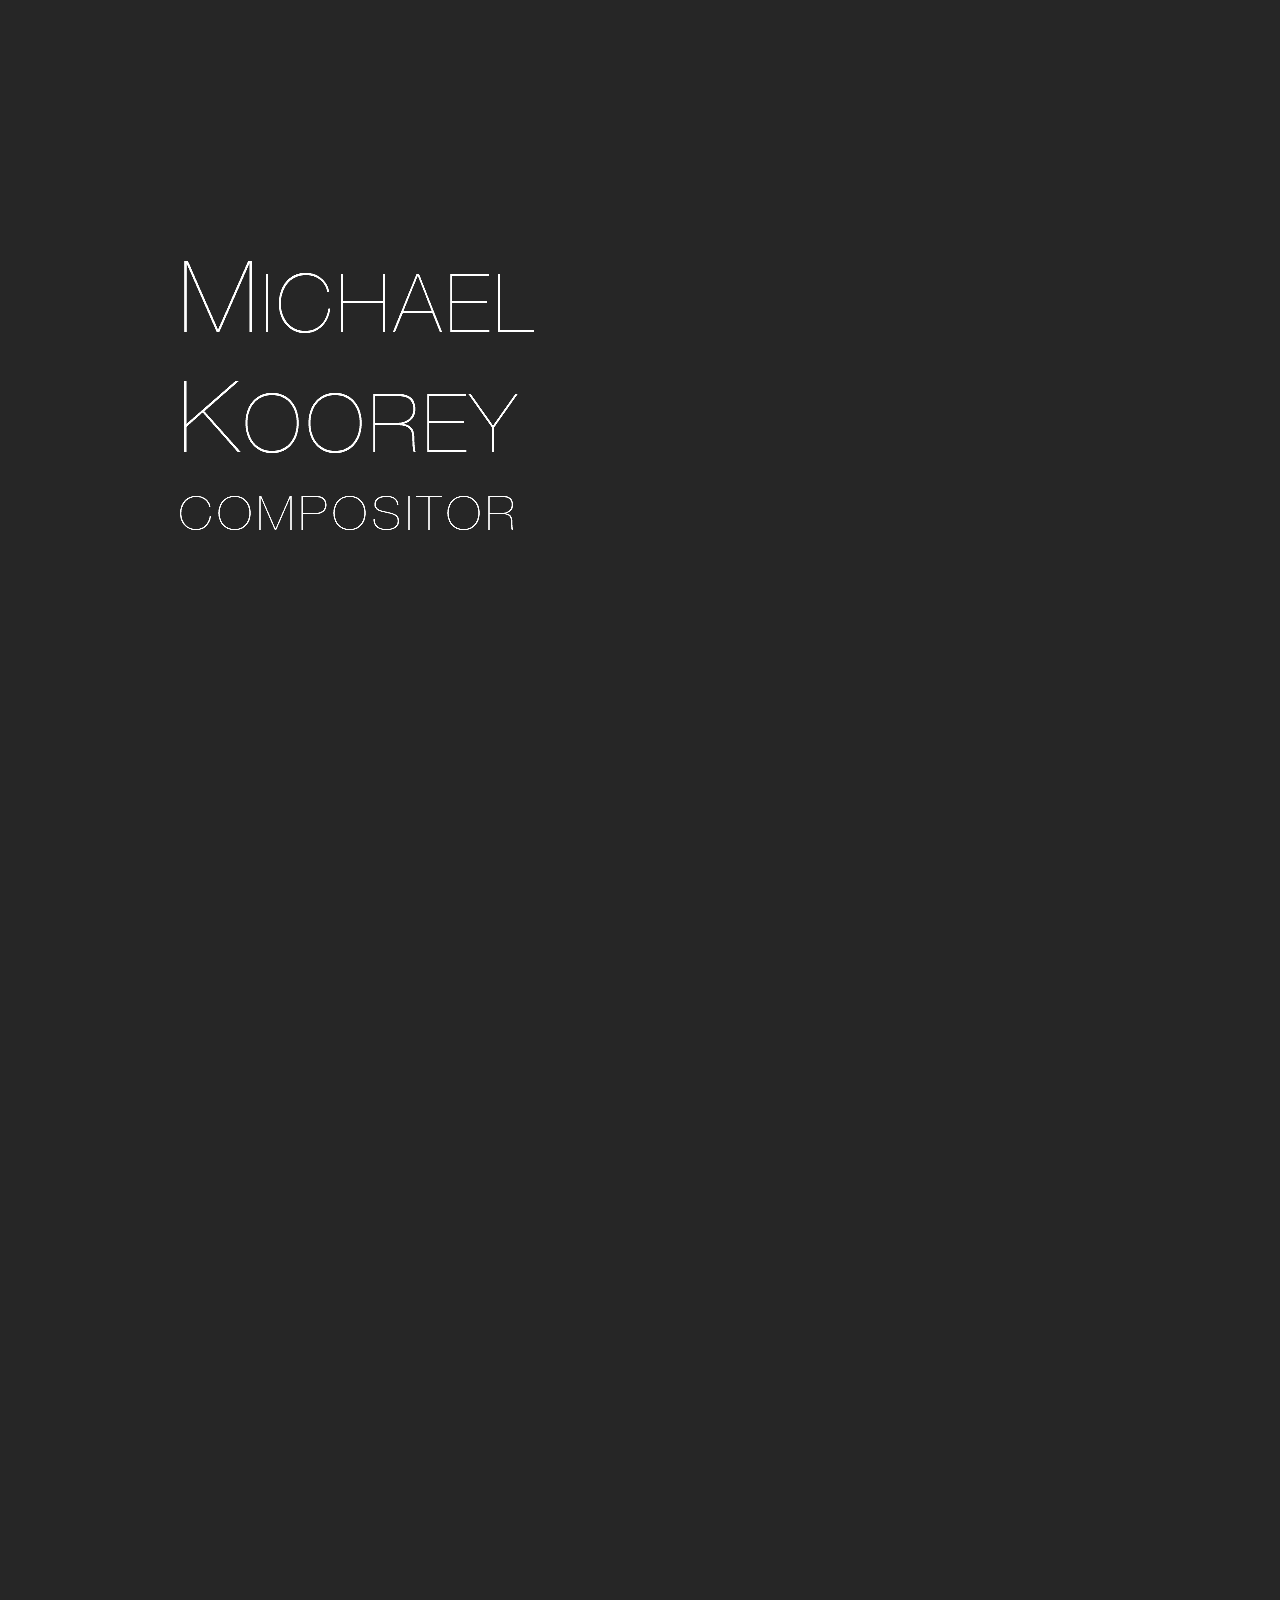
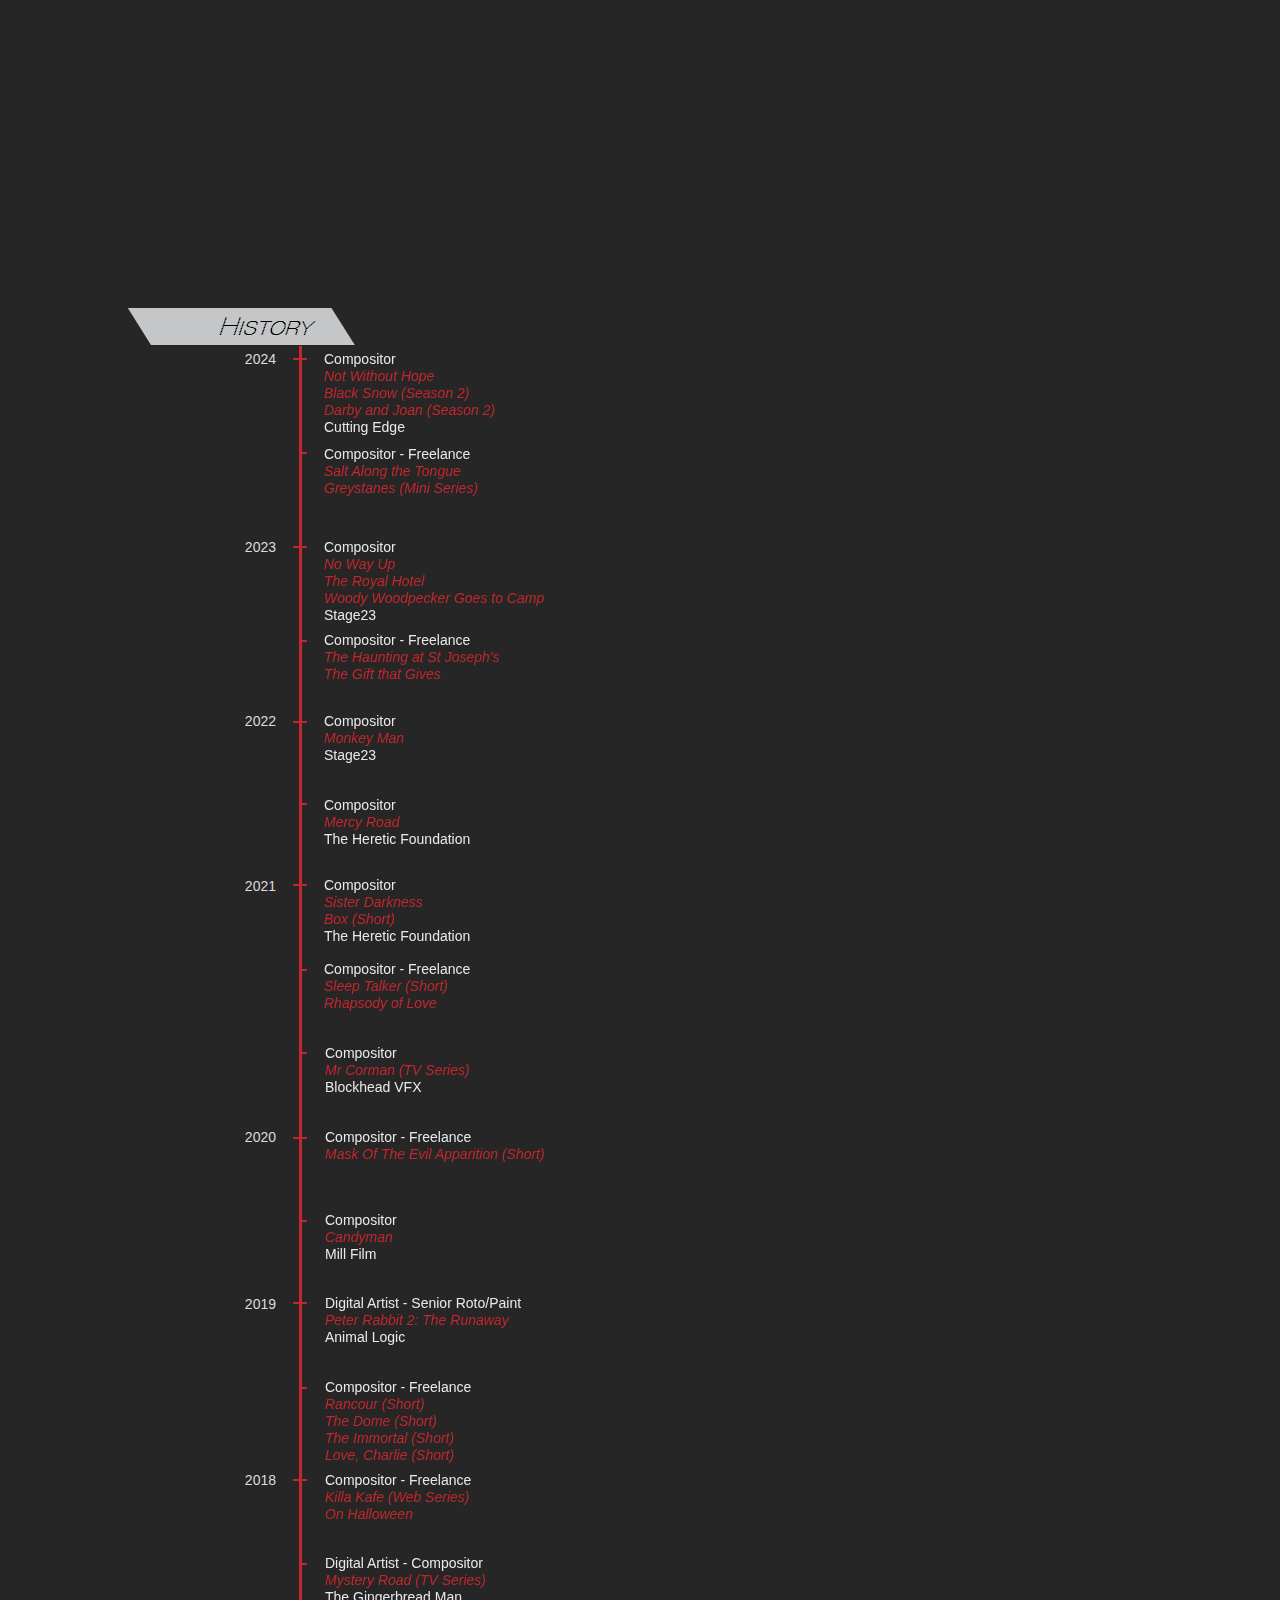
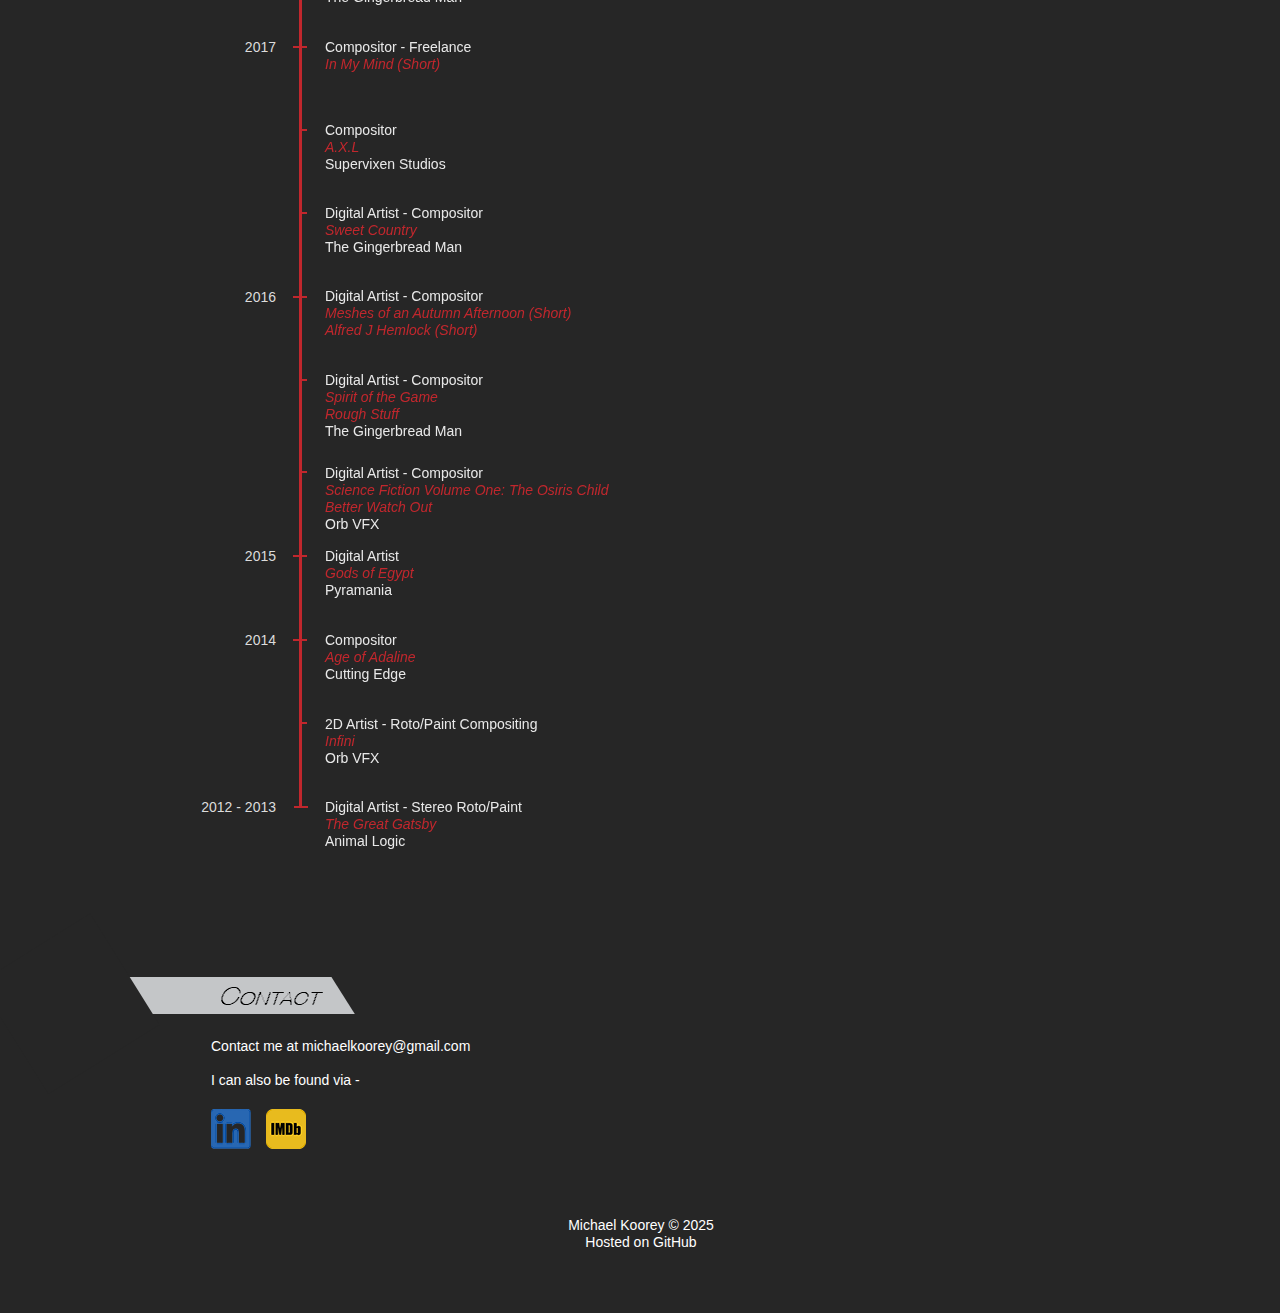
<file: index.html>
<!DOCTYPE html>
<html class="nojs html css_verticalspacer" lang="en-GB">
 <head>

  <meta http-equiv="Content-type" content="text/html;charset=UTF-8"/>
  <meta name="generator" content="2018.1.0.386"/>
  
  <script type="text/javascript">
   // Update the 'nojs'/'js' class on the html node
document.documentElement.className = document.documentElement.className.replace(/\bnojs\b/g, 'js');

// Check that all required assets are uploaded and up-to-date
if(typeof Muse == "undefined") window.Muse = {}; window.Muse.assets = {"required":["museutils.js", "museconfig.js", "jquery.watch.js", "jquery.scrolleffects.js", "require.js", "index.css"], "outOfDate":[]};
</script>
  
  <title>Michael Koorey - Compositor</title>
  <!-- CSS -->
  <link rel="stylesheet" type="text/css" href="css/site_global.css?crc=4024993562"/>
  <link rel="stylesheet" type="text/css" href="css/index.css?crc=3946735781" id="pagesheet"/>
    <!--HTML Widget code-->
  <style type="text/css">#u2054.size_fluid_width_height iframe { position:absolute; left:0; top:0; }</style>
 </head>
 <body>

  <div class="clearfix" id="page"><!-- group -->
   <div class="clearfix grpelem" id="pu1400-8"><!-- column -->
    <img class="colelem" id="u1400-8" alt="Michael Koorey" width="390" height="240" src="images/u1400-8.png?crc=4284733911" data-IBE-flags="txtStyleSrc"/><!-- rasterized frame -->
    <img class="colelem" id="u1421-4" alt="Compositor" width="390" height="62" src="images/u1421-4.png?crc=499090498" data-IBE-flags="txtStyleSrc"/><!-- rasterized frame -->
    <a class="anchor_item colelem" id="showreel"></a>
    <div class="clearfix colelem" id="pu856"><!-- group -->
     <div class="grpelem" id="u856"><!-- simple frame --></div>
     <div class="grpelem" id="u859"><!-- simple frame --></div>
     <div class="grpelem" id="u913"><!-- simple frame --></div>
     <div class="grpelem" id="u2635"><!-- simple frame --></div>
     <div class="grpelem" id="u931"><!-- simple frame --></div>
     <div class="grpelem" id="u949"><!-- simple frame --></div>
     <div class="grpelem" id="u955"><!-- simple frame --></div>
     <div class="grpelem" id="u865"><!-- simple frame --></div>
     <div class="grpelem" id="u919"><!-- simple frame --></div>
     <div class="grpelem" id="u925"><!-- simple frame --></div>
     <div class="grpelem" id="u937"><!-- simple frame --></div>
     <div class="grpelem" id="u943"><!-- simple frame --></div>
     <div class="grpelem" id="u967"><!-- simple frame --></div>
     <div class="grpelem" id="u877"><!-- simple frame --></div>
     <div class="grpelem" id="u871"><!-- simple frame --></div>
     <div class="grpelem" id="u883"><!-- simple frame --></div>
     <div class="grpelem" id="u2626"><!-- simple frame --></div>
     <div class="grpelem" id="u3078"><!-- simple frame --></div>
     <div class="grpelem" id="u3102"><!-- simple frame --></div>
     <div class="grpelem" id="u3588"><!-- simple frame --></div>
     <div class="grpelem" id="u907"><!-- simple frame --></div>
     <div class="grpelem" id="u3006"><!-- simple frame --></div>
     <div class="grpelem" id="u3072"><!-- simple frame --></div>
     <div class="grpelem" id="u3096"><!-- simple frame --></div>
     <div class="grpelem" id="u3594"><!-- simple frame --></div>
     <!-- m_editable region-id="editable-static-tag-U507-BP_infinity" template="index.html" data-type="html" data-ice-options="disableImageResize,link,txtStyleTarget" -->
     <div class="Year clearfix grpelem" id="u507-4" data-muse-uid="U507" data-muse-type="txt_frame" data-IBE-flags="txtStyleSrc"><!-- content -->
      <p>2021</p>
     </div>
     <!-- /m_editable -->
     <!-- m_editable region-id="editable-static-tag-U3066-BP_infinity" template="index.html" data-type="html" data-ice-options="disableImageResize,link,txtStyleTarget" -->
     <div class="Year clearfix grpelem" id="u3066-4" data-muse-uid="U3066" data-muse-type="txt_frame" data-IBE-flags="txtStyleSrc"><!-- content -->
      <p>2022</p>
     </div>
     <!-- /m_editable -->
     <!-- m_editable region-id="editable-static-tag-U3108-BP_infinity" template="index.html" data-type="html" data-ice-options="disableImageResize,link,txtStyleTarget" -->
     <div class="Year clearfix grpelem" id="u3108-4" data-muse-uid="U3108" data-muse-type="txt_frame" data-IBE-flags="txtStyleSrc"><!-- content -->
      <p>2023</p>
     </div>
     <!-- /m_editable -->
     <!-- m_editable region-id="editable-static-tag-U3618-BP_infinity" template="index.html" data-type="html" data-ice-options="disableImageResize,link,txtStyleTarget" -->
     <div class="Year clearfix grpelem" id="u3618-4" data-muse-uid="U3618" data-muse-type="txt_frame" data-IBE-flags="txtStyleSrc"><!-- content -->
      <p>2024</p>
     </div>
     <!-- /m_editable -->
     <!-- m_editable region-id="editable-static-tag-U516-BP_infinity" template="index.html" data-type="html" data-ice-options="disableImageResize,link,txtStyleTarget" -->
     <div class="Year clearfix grpelem" id="u516-4" data-muse-uid="U516" data-muse-type="txt_frame" data-IBE-flags="txtStyleSrc"><!-- content -->
      <p>2020</p>
     </div>
     <!-- /m_editable -->
     <!-- m_editable region-id="editable-static-tag-U731-BP_infinity" template="index.html" data-type="html" data-ice-options="disableImageResize,link,txtStyleTarget" -->
     <div class="Year clearfix grpelem" id="u731-4" data-muse-uid="U731" data-muse-type="txt_frame" data-IBE-flags="txtStyleSrc"><!-- content -->
      <p>2019</p>
     </div>
     <!-- /m_editable -->
     <!-- m_editable region-id="editable-static-tag-U737-BP_infinity" template="index.html" data-type="html" data-ice-options="disableImageResize,link,txtStyleTarget" -->
     <div class="Year clearfix grpelem" id="u737-4" data-muse-uid="U737" data-muse-type="txt_frame" data-IBE-flags="txtStyleSrc"><!-- content -->
      <p>2018</p>
     </div>
     <!-- /m_editable -->
     <!-- m_editable region-id="editable-static-tag-U743-BP_infinity" template="index.html" data-type="html" data-ice-options="disableImageResize,link,txtStyleTarget" -->
     <div class="Year clearfix grpelem" id="u743-4" data-muse-uid="U743" data-muse-type="txt_frame" data-IBE-flags="txtStyleSrc"><!-- content -->
      <p>2017</p>
     </div>
     <!-- /m_editable -->
     <!-- m_editable region-id="editable-static-tag-U755-BP_infinity" template="index.html" data-type="html" data-ice-options="disableImageResize,link,txtStyleTarget" -->
     <div class="Year clearfix grpelem" id="u755-4" data-muse-uid="U755" data-muse-type="txt_frame" data-IBE-flags="txtStyleSrc"><!-- content -->
      <p>2016</p>
     </div>
     <!-- /m_editable -->
     <!-- m_editable region-id="editable-static-tag-U761-BP_infinity" template="index.html" data-type="html" data-ice-options="disableImageResize,link,txtStyleTarget" -->
     <div class="Year clearfix grpelem" id="u761-4" data-muse-uid="U761" data-muse-type="txt_frame" data-IBE-flags="txtStyleSrc"><!-- content -->
      <p>2015</p>
     </div>
     <!-- /m_editable -->
     <!-- m_editable region-id="editable-static-tag-U767-BP_infinity" template="index.html" data-type="html" data-ice-options="disableImageResize,link,txtStyleTarget" -->
     <div class="Year clearfix grpelem" id="u767-4" data-muse-uid="U767" data-muse-type="txt_frame" data-IBE-flags="txtStyleSrc"><!-- content -->
      <p>2014</p>
     </div>
     <!-- /m_editable -->
     <!-- m_editable region-id="editable-static-tag-U542-BP_infinity" template="index.html" data-type="html" data-ice-options="disableImageResize,link,txtStyleTarget" -->
     <div class="clearfix grpelem" id="u542-9" data-muse-uid="U542" data-muse-type="txt_frame" data-IBE-flags="txtStyleSrc"><!-- content -->
      <p class="Base" id="u542-2">Digital Artist - Senior Roto/Paint</p>
      <p id="u542-4">Peter Rabbit 2: The Runaway</p>
      <p class="Base" id="u542-6">Animal Logic</p>
      <p>&nbsp;</p>
     </div>
     <!-- /m_editable -->
     <!-- m_editable region-id="editable-static-tag-U716-BP_infinity" template="index.html" data-type="html" data-ice-options="disableImageResize,link,txtStyleTarget" -->
     <div class="clearfix grpelem" id="u716-10" data-muse-uid="U716" data-muse-type="txt_frame" data-IBE-flags="txtStyleSrc"><!-- content -->
      <p class="Base" id="u716-2">Digital Artist - Compositor</p>
      <p id="u716-4">Science Fiction Volume One: The Osiris Child</p>
      <p id="u716-6">Better Watch Out</p>
      <p class="Base" id="u716-8">Orb VFX</p>
     </div>
     <!-- /m_editable -->
     <!-- m_editable region-id="editable-static-tag-U584-BP_infinity" template="index.html" data-type="html" data-ice-options="disableImageResize,link,txtStyleTarget" -->
     <div class="clearfix grpelem" id="u584-9" data-muse-uid="U584" data-muse-type="txt_frame" data-IBE-flags="txtStyleSrc"><!-- content -->
      <p class="Base" id="u584-2">Compositor</p>
      <p id="u584-4">A.X.L</p>
      <p class="Base" id="u584-6">Supervixen Studios</p>
      <p>&nbsp;</p>
     </div>
     <!-- /m_editable -->
     <!-- m_editable region-id="editable-static-tag-U560-BP_infinity" template="index.html" data-type="html" data-ice-options="disableImageResize,link,txtStyleTarget" -->
     <div class="clearfix grpelem" id="u560-8" data-muse-uid="U560" data-muse-type="txt_frame" data-IBE-flags="txtStyleSrc"><!-- content -->
      <p class="Base" id="u560-2">Compositor - Freelance</p>
      <p id="u560-4">Mask Of The Evil Apparition (Short)</p>
      <p id="u560-5">&nbsp;</p>
      <p>&nbsp;</p>
     </div>
     <!-- /m_editable -->
     <!-- m_editable region-id="editable-static-tag-U722-BP_infinity" template="index.html" data-type="html" data-ice-options="disableImageResize,link,txtStyleTarget" -->
     <div class="clearfix grpelem" id="u722-8" data-muse-uid="U722" data-muse-type="txt_frame" data-IBE-flags="txtStyleSrc"><!-- content -->
      <p class="Base" id="u722-2">Digital Artist - Compositor</p>
      <p id="u722-4">Meshes of an Autumn Afternoon (Short)</p>
      <p id="u722-6">Alfred J Hemlock (Short)</p>
     </div>
     <!-- /m_editable -->
     <!-- m_editable region-id="editable-static-tag-U578-BP_infinity" template="index.html" data-type="html" data-ice-options="disableImageResize,link,txtStyleTarget" -->
     <div class="clearfix grpelem" id="u578-8" data-muse-uid="U578" data-muse-type="txt_frame" data-IBE-flags="txtStyleSrc"><!-- content -->
      <p class="Base" id="u578-2">Compositor - Freelance</p>
      <p id="u578-4">Killa Kafe (Web Series)</p>
      <p id="u578-6">On Halloween</p>
     </div>
     <!-- /m_editable -->
     <!-- m_editable region-id="editable-static-tag-U710-BP_infinity" template="index.html" data-type="html" data-ice-options="disableImageResize,link,txtStyleTarget" -->
     <div class="clearfix grpelem" id="u710-8" data-muse-uid="U710" data-muse-type="txt_frame" data-IBE-flags="txtStyleSrc"><!-- content -->
      <p class="Base" id="u710-2">Compositor</p>
      <p id="u710-4">Age of Adaline</p>
      <p class="Base" id="u710-6">Cutting Edge</p>
     </div>
     <!-- /m_editable -->
     <!-- m_editable region-id="editable-static-tag-U548-BP_infinity" template="index.html" data-type="html" data-ice-options="disableImageResize,link,txtStyleTarget" -->
     <div class="clearfix grpelem" id="u548-9" data-muse-uid="U548" data-muse-type="txt_frame" data-IBE-flags="txtStyleSrc"><!-- content -->
      <p class="Base" id="u548-2">Compositor</p>
      <p id="u548-4">Candyman</p>
      <p class="Base" id="u548-6">Mill Film</p>
      <p>&nbsp;</p>
     </div>
     <!-- /m_editable -->
     <!-- m_editable region-id="editable-static-tag-U719-BP_infinity" template="index.html" data-type="html" data-ice-options="disableImageResize,link,txtStyleTarget" -->
     <div class="clearfix grpelem" id="u719-11" data-muse-uid="U719" data-muse-type="txt_frame" data-IBE-flags="txtStyleSrc"><!-- content -->
      <p class="Base" id="u719-2">Digital Artist - Compositor</p>
      <p id="u719-4">Spirit of the Game</p>
      <p id="u719-6">Rough Stuff</p>
      <p class="Base" id="u719-8">The Gingerbread Man</p>
      <p id="u719-9">&nbsp;</p>
     </div>
     <!-- /m_editable -->
     <!-- m_editable region-id="editable-static-tag-U581-BP_infinity" template="index.html" data-type="html" data-ice-options="disableImageResize,link,txtStyleTarget" -->
     <div class="clearfix grpelem" id="u581-9" data-muse-uid="U581" data-muse-type="txt_frame" data-IBE-flags="txtStyleSrc"><!-- content -->
      <p class="Base" id="u581-2">Digital Artist - Compositor</p>
      <p id="u581-4">Mystery Road (TV Series)</p>
      <p class="Base" id="u581-6">The Gingerbread Man</p>
      <p>&nbsp;</p>
     </div>
     <!-- /m_editable -->
     <!-- m_editable region-id="editable-static-tag-U2629-BP_infinity" template="index.html" data-type="html" data-ice-options="disableImageResize,link,txtStyleTarget" -->
     <div class="clearfix grpelem" id="u2629-7" data-muse-uid="U2629" data-muse-type="txt_frame" data-IBE-flags="txtStyleSrc"><!-- content -->
      <p class="Base" id="u2629-2">Compositor - Freelance</p>
      <p id="u2629-4">In My Mind (Short)</p>
      <p id="u2629-5">&nbsp;</p>
     </div>
     <!-- /m_editable -->
     <!-- m_editable region-id="editable-static-tag-U704-BP_infinity" template="index.html" data-type="html" data-ice-options="disableImageResize,link,txtStyleTarget" -->
     <div class="clearfix grpelem" id="u704-9" data-muse-uid="U704" data-muse-type="txt_frame" data-IBE-flags="txtStyleSrc"><!-- content -->
      <p class="Base" id="u704-2">2D Artist - Roto/Paint Compositing</p>
      <p id="u704-4">Infini</p>
      <p class="Base" id="u704-6">Orb VFX</p>
      <p>&nbsp;</p>
     </div>
     <!-- /m_editable -->
     <!-- m_editable region-id="editable-static-tag-U557-BP_infinity" template="index.html" data-type="html" data-ice-options="disableImageResize,link,txtStyleTarget" -->
     <div class="clearfix grpelem" id="u557-9" data-muse-uid="U557" data-muse-type="txt_frame" data-IBE-flags="txtStyleSrc"><!-- content -->
      <p class="Base" id="u557-2">Compositor</p>
      <p id="u557-4">Mr Corman (TV Series)</p>
      <p class="Base" id="u557-6">Blockhead VFX</p>
      <p>&nbsp;</p>
     </div>
     <!-- /m_editable -->
     <!-- m_editable region-id="editable-static-tag-U2958-BP_infinity" template="index.html" data-type="html" data-ice-options="disableImageResize,link,txtStyleTarget" -->
     <div class="clearfix grpelem" id="u2958-9" data-muse-uid="U2958" data-muse-type="txt_frame" data-IBE-flags="txtStyleSrc"><!-- content -->
      <p class="Base" id="u2958-2">Compositor - Freelance</p>
      <p id="u2958-4">Sleep Talker (Short)</p>
      <p id="u2958-6">Rhapsody of Love</p>
      <p id="u2958-7">&nbsp;</p>
     </div>
     <!-- /m_editable -->
     <!-- m_editable region-id="editable-static-tag-U3084-BP_infinity" template="index.html" data-type="html" data-ice-options="disableImageResize,link,txtStyleTarget" -->
     <div class="clearfix grpelem" id="u3084-8" data-muse-uid="U3084" data-muse-type="txt_frame" data-IBE-flags="txtStyleSrc"><!-- content -->
      <p class="Base" id="u3084-2">Compositor - Freelance</p>
      <p id="u3084-4">The Haunting at St Joseph's</p>
      <p id="u3084-6">The Gift that Gives</p>
     </div>
     <!-- /m_editable -->
     <!-- m_editable region-id="editable-static-tag-U3612-BP_infinity" template="index.html" data-type="html" data-ice-options="disableImageResize,link,txtStyleTarget" -->
     <div class="clearfix grpelem" id="u3612-8" data-muse-uid="U3612" data-muse-type="txt_frame" data-IBE-flags="txtStyleSrc"><!-- content -->
      <p class="Base" id="u3612-2">Compositor - Freelance</p>
      <p id="u3612-4">Salt Along the Tongue</p>
      <p id="u3612-6">Greystanes (Mini Series)</p>
     </div>
     <!-- /m_editable -->
     <!-- m_editable region-id="editable-static-tag-U3090-BP_infinity" template="index.html" data-type="html" data-ice-options="disableImageResize,link,txtStyleTarget" -->
     <div class="clearfix grpelem" id="u3090-12" data-muse-uid="U3090" data-muse-type="txt_frame" data-IBE-flags="txtStyleSrc"><!-- content -->
      <p class="Base" id="u3090-2">Compositor</p>
      <p id="u3090-4">No Way Up</p>
      <p id="u3090-6">The Royal Hotel</p>
      <p id="u3090-8">Woody Woodpecker Goes to Camp</p>
      <p class="Base" id="u3090-10">Stage23</p>
     </div>
     <!-- /m_editable -->
     <!-- m_editable region-id="editable-static-tag-U3600-BP_infinity" template="index.html" data-type="html" data-ice-options="disableImageResize,link,txtStyleTarget" -->
     <div class="clearfix grpelem" id="u3600-12" data-muse-uid="U3600" data-muse-type="txt_frame" data-IBE-flags="txtStyleSrc"><!-- content -->
      <p class="Base" id="u3600-2">Compositor</p>
      <p id="u3600-4">Not Without Hope</p>
      <p id="u3600-6">Black Snow (Season 2)</p>
      <p id="u3600-8">Darby and Joan (Season 2)</p>
      <p class="Base" id="u3600-10">Cutting Edge</p>
     </div>
     <!-- /m_editable -->
     <!-- m_editable region-id="editable-static-tag-U725-BP_infinity" template="index.html" data-type="html" data-ice-options="disableImageResize,link,txtStyleTarget" -->
     <div class="clearfix grpelem" id="u725-8" data-muse-uid="U725" data-muse-type="txt_frame" data-IBE-flags="txtStyleSrc"><!-- content -->
      <p class="Base" id="u725-2">Digital Artist - Compositor</p>
      <p id="u725-4">Sweet Country</p>
      <p class="Base" id="u725-6">The Gingerbread Man</p>
     </div>
     <!-- /m_editable -->
     <!-- m_editable region-id="editable-static-tag-U575-BP_infinity" template="index.html" data-type="html" data-ice-options="disableImageResize,link,txtStyleTarget" -->
     <div class="clearfix grpelem" id="u575-12" data-muse-uid="U575" data-muse-type="txt_frame" data-IBE-flags="txtStyleSrc"><!-- content -->
      <p class="Base" id="u575-2">Compositor - Freelance</p>
      <p id="u575-4">Rancour (Short)</p>
      <p id="u575-6">The Dome (Short)</p>
      <p id="u575-8">The Immortal (Short)</p>
      <p id="u575-10">Love, Charlie (Short)</p>
     </div>
     <!-- /m_editable -->
     <!-- m_editable region-id="editable-static-tag-U713-BP_infinity" template="index.html" data-type="html" data-ice-options="disableImageResize,link,txtStyleTarget" -->
     <div class="clearfix grpelem" id="u713-8" data-muse-uid="U713" data-muse-type="txt_frame" data-IBE-flags="txtStyleSrc"><!-- content -->
      <p class="Base" id="u713-2">Digital Artist</p>
      <p id="u713-4">Gods of Egypt</p>
      <p class="Base" id="u713-6">Pyramania</p>
     </div>
     <!-- /m_editable -->
     <div class="clearfix grpelem" id="u2156"><!-- group -->
      <div class="clip_frame grpelem" id="u1753"><!-- svg -->
       <img class="svg" id="u1749" src="images/grey_bars.svg?crc=473679403" width="316" height="50" alt="" data-mu-svgfallback="images/grey_bars_poster_.png?crc=80597388"/>
      </div>
      <img class="grpelem" id="u1047-5" alt="History" width="147" height="32" src="images/u1047-5.png?crc=4046664110" data-IBE-flags="txtStyleSrc"/><!-- rasterized frame -->
     </div>
     <a class="anchor_item grpelem" id="history"></a>
     <!-- m_editable region-id="editable-static-tag-U2620-BP_infinity" template="index.html" data-type="html" data-ice-options="disableImageResize,link,txtStyleTarget" -->
     <div class="clearfix grpelem" id="u2620-10" data-muse-uid="U2620" data-muse-type="txt_frame" data-IBE-flags="txtStyleSrc"><!-- content -->
      <p class="Base" id="u2620-2">Compositor</p>
      <p id="u2620-4">Sister Darkness</p>
      <p id="u2620-6">Box (Short)</p>
      <p class="Base" id="u2620-8">The Heretic Foundation</p>
     </div>
     <!-- /m_editable -->
     <!-- m_editable region-id="editable-static-tag-U3051-BP_infinity" template="index.html" data-type="html" data-ice-options="disableImageResize,link,txtStyleTarget" -->
     <div class="clearfix grpelem" id="u3051-8" data-muse-uid="U3051" data-muse-type="txt_frame" data-IBE-flags="txtStyleSrc"><!-- content -->
      <p class="Base" id="u3051-2">Compositor</p>
      <p id="u3051-4">Mercy Road</p>
      <p class="Base" id="u3051-6">The Heretic Foundation</p>
     </div>
     <!-- /m_editable -->
     <!-- m_editable region-id="editable-static-tag-U3060-BP_infinity" template="index.html" data-type="html" data-ice-options="disableImageResize,link,txtStyleTarget" -->
     <div class="clearfix grpelem" id="u3060-8" data-muse-uid="U3060" data-muse-type="txt_frame" data-IBE-flags="txtStyleSrc"><!-- content -->
      <p class="Base" id="u3060-2">Compositor</p>
      <p id="u3060-4">Monkey Man</p>
      <p class="Base" id="u3060-6">Stage23</p>
     </div>
     <!-- /m_editable -->
     <div class="grpelem" id="u3606"><!-- simple frame --></div>
     <div class="grpelem" id="u3880" data-mu-ie-matrix="progid:DXImageTransform.Microsoft.Matrix(M11=0.848,M12=0.5299,M21=-0.5299,M22=0.848,SizingMethod='auto expand')" data-mu-ie-matrix-dx="-25" data-mu-ie-matrix-dy="-25"><!-- simple frame --></div>
    </div>
    <div class="clearfix colelem" id="pu773-4"><!-- group -->
     <!-- m_editable region-id="editable-static-tag-U773-BP_infinity" template="index.html" data-type="html" data-ice-options="disableImageResize,link,txtStyleTarget" -->
     <div class="Year clearfix grpelem" id="u773-4" data-muse-uid="U773" data-muse-type="txt_frame" data-IBE-flags="txtStyleSrc"><!-- content -->
      <p>2012 - 2013</p>
     </div>
     <!-- /m_editable -->
     <div class="grpelem" id="u961"><!-- simple frame --></div>
     <!-- m_editable region-id="editable-static-tag-U707-BP_infinity" template="index.html" data-type="html" data-ice-options="disableImageResize,link,txtStyleTarget" -->
     <div class="clearfix grpelem" id="u707-9" data-muse-uid="U707" data-muse-type="txt_frame" data-IBE-flags="txtStyleSrc"><!-- content -->
      <p class="Base" id="u707-2">Digital Artist - Stereo Roto/Paint</p>
      <p id="u707-4">The Great Gatsby</p>
      <p class="Base" id="u707-6">Animal Logic</p>
      <p>&nbsp;</p>
     </div>
     <!-- /m_editable -->
    </div>
    <div class="clearfix colelem" id="pu3781"><!-- group -->
     <div class="clip_frame grpelem" id="u3781"><!-- svg -->
      <img class="svg" id="u3782" src="images/grey_bars.svg?crc=473679403" width="316" height="50" alt="" data-mu-svgfallback="images/grey_bars_poster_.png?crc=80597388"/>
     </div>
     <!-- m_editable region-id="editable-static-tag-U2220-BP_infinity" template="index.html" data-type="html" data-ice-options="disableImageResize,link,txtStyleTarget" -->
     <div class="clearfix grpelem" id="u2220-7" data-muse-uid="U2220" data-muse-type="txt_frame" data-IBE-flags="txtStyleSrc"><!-- content -->
      <p>Contact me at michaelkoorey@gmail.com</p>
      <p>&nbsp;</p>
      <p>I can also be found via -</p>
     </div>
     <!-- /m_editable -->
     <img class="grpelem" id="u2129-5" alt="Contact" width="141" height="33" src="images/u2129-5.png?crc=3872245250" data-IBE-flags="txtStyleSrc"/><!-- rasterized frame -->
     <div class="grpelem" id="u3886" data-mu-ie-matrix="progid:DXImageTransform.Microsoft.Matrix(M11=0.848,M12=0.5299,M21=-0.5299,M22=0.848,SizingMethod='auto expand')" data-mu-ie-matrix-dx="-25" data-mu-ie-matrix-dy="-25"><!-- simple frame --></div>
    </div>
    <div class="clearfix colelem" id="pu2210"><!-- group -->
     <!-- m_editable region-id="editable-static-tag-U2210-BP_infinity" template="index.html" data-type="image" data-ice-options="clickable" data-ice-editable="link" -->
     <a class="nonblock nontext clip_frame grpelem" id="u2210" href="https://www.linkedin.com/in/michaelkoorey/" data-muse-uid="U2210" data-muse-type="img_frame"><!-- image --><img class="block" id="u2210_img" src="images/linkedin-logo-icon-png.png?crc=516891234" alt="" width="40" height="40" data-muse-src="images/linkedin-logo-icon-png.png?crc=516891234"/></a>
     <!-- /m_editable -->
     <!-- m_editable region-id="editable-static-tag-U2200-BP_infinity" template="index.html" data-type="image" data-ice-options="clickable" data-ice-editable="link" -->
     <a class="nonblock nontext clip_frame grpelem" id="u2200" href="https://www.imdb.com/name/nm5465432/" data-muse-uid="U2200" data-muse-type="img_frame"><!-- image --><img class="block" id="u2200_img" src="images/imdb.png?crc=311945529" alt="" width="40" height="40" data-muse-src="images/imdb.png?crc=311945529"/></a>
     <!-- /m_editable -->
    </div>
    <!-- m_editable region-id="editable-static-tag-U1126-BP_infinity" template="index.html" data-type="html" data-ice-options="disableImageResize,link,txtStyleTarget" -->
    <div class="clearfix colelem" id="u1126-4" data-muse-uid="U1126" data-muse-type="txt_frame" data-IBE-flags="txtStyleSrc"><!-- content -->
     <p>Michael Koorey © 2025</p>
     <p>Hosted on GitHub</p>
    </div>
    <!-- /m_editable -->
   </div>
   <div class="clearfix grpelem" id="pu1640"><!-- group -->
    <div class="mse_pre_init" id="u1640"><!-- animation -->
     <iframe class="animationContainer an_invi" id="U3538_animation" src="assets/mk_anim_02/mk_anim.html" scrolling="no"></iframe>
    </div>
    <div class="size_fixed mse_pre_init" id="u2054"><!-- custom html -->
     
<iframe class="actAsDiv" style="width:100%;height:100%;" src="//www.youtube.com/embed/6RfWu8lhJFE?autoplay=0&loop=0&showinfo=0&theme=dark&color=red&controls=1&modestbranding=0&start=0&fs=1&iv_load_policy=1&wmode=transparent&rel=1" frameborder="0" allowfullscreen></iframe>

    </div>
   </div>
   <div class="verticalspacer" data-offset-top="4436" data-content-above-spacer="4435" data-content-below-spacer="61"></div>
  </div>
  <!-- Other scripts -->
  <script type="text/javascript">
   // Decide whether to suppress missing file error or not based on preference setting
var suppressMissingFileError = false
</script>
  <script type="text/javascript">
   window.Muse.assets.check=function(c){if(!window.Muse.assets.checked){window.Muse.assets.checked=!0;var b={},d=function(a,b){if(window.getComputedStyle){var c=window.getComputedStyle(a,null);return c&&c.getPropertyValue(b)||c&&c[b]||""}if(document.documentElement.currentStyle)return(c=a.currentStyle)&&c[b]||a.style&&a.style[b]||"";return""},a=function(a){if(a.match(/^rgb/))return a=a.replace(/\s+/g,"").match(/([\d\,]+)/gi)[0].split(","),(parseInt(a[0])<<16)+(parseInt(a[1])<<8)+parseInt(a[2]);if(a.match(/^\#/))return parseInt(a.substr(1),
16);return 0},f=function(f){for(var g=document.getElementsByTagName("link"),j=0;j<g.length;j++)if("text/css"==g[j].type){var l=(g[j].href||"").match(/\/?css\/([\w\-]+\.css)\?crc=(\d+)/);if(!l||!l[1]||!l[2])break;b[l[1]]=l[2]}g=document.createElement("div");g.className="version";g.style.cssText="display:none; width:1px; height:1px;";document.getElementsByTagName("body")[0].appendChild(g);for(j=0;j<Muse.assets.required.length;){var l=Muse.assets.required[j],k=l.match(/([\w\-\.]+)\.(\w+)$/),i=k&&k[1]?
k[1]:null,k=k&&k[2]?k[2]:null;switch(k.toLowerCase()){case "css":i=i.replace(/\W/gi,"_").replace(/^([^a-z])/gi,"_$1");g.className+=" "+i;i=a(d(g,"color"));k=a(d(g,"backgroundColor"));i!=0||k!=0?(Muse.assets.required.splice(j,1),"undefined"!=typeof b[l]&&(i!=b[l]>>>24||k!=(b[l]&16777215))&&Muse.assets.outOfDate.push(l)):j++;g.className="version";break;case "js":j++;break;default:throw Error("Unsupported file type: "+k);}}c?c().jquery!="1.8.3"&&Muse.assets.outOfDate.push("jquery-1.8.3.min.js"):Muse.assets.required.push("jquery-1.8.3.min.js");
g.parentNode.removeChild(g);if(Muse.assets.outOfDate.length||Muse.assets.required.length)g="Some files on the server may be missing or incorrect. Clear browser cache and try again. If the problem persists please contact website author.",f&&Muse.assets.outOfDate.length&&(g+="\nOut of date: "+Muse.assets.outOfDate.join(",")),f&&Muse.assets.required.length&&(g+="\nMissing: "+Muse.assets.required.join(",")),suppressMissingFileError?(g+="\nUse SuppressMissingFileError key in AppPrefs.xml to show missing file error pop up.",console.log(g)):alert(g)};location&&location.search&&location.search.match&&location.search.match(/muse_debug/gi)?
setTimeout(function(){f(!0)},5E3):f()}};
var muse_init=function(){require.config({baseUrl:""});require(["jquery","museutils","whatinput","jquery.watch","jquery.scrolleffects"],function(c){var $ = c;$(document).ready(function(){try{
window.Muse.assets.check($);/* body */
Muse.Utils.transformMarkupToFixBrowserProblemsPreInit();/* body */
Muse.Utils.prepHyperlinks(true);/* body */
Muse.Utils.initializeAnimations();/* animations */
Muse.Utils.makeButtonsVisibleAfterSettingMinWidth();/* body */
Muse.Utils.fullPage('#page');/* 100% height page */
$('#u1640').registerPositionScrollEffect([{"in":[-Infinity,690],"speed":[0.1,0]},{"in":[690,Infinity],"speed":[0,0]}]);/* scroll effect */
$('#u2054').registerPositionScrollEffect([{"in":[-Infinity,469.8],"speed":[0,1.4]},{"in":[469.8,Infinity],"speed":[0,1]}]);/* scroll effect */
Muse.Utils.showWidgetsWhenReady();/* body */
Muse.Utils.transformMarkupToFixBrowserProblems();/* body */
}catch(b){if(b&&"function"==typeof b.notify?b.notify():Muse.Assert.fail("Error calling selector function: "+b),false)throw b;}})})};

</script>
  <!-- RequireJS script -->
  <script src="scripts/require.js?crc=7928878" type="text/javascript" async data-main="scripts/museconfig.js?crc=4286661555" onload="if (requirejs) requirejs.onError = function(requireType, requireModule) { if (requireType && requireType.toString && requireType.toString().indexOf && 0 <= requireType.toString().indexOf('#scripterror')) window.Muse.assets.check(); }" onerror="window.Muse.assets.check();"></script>
   </body>
</html>
</file>
<file: css/site_global.css>
html{min-height:100%;min-width:100%;-ms-text-size-adjust:none;}body,div,dl,dt,dd,ul,ol,li,nav,h1,h2,h3,h4,h5,h6,pre,code,form,fieldset,legend,input,button,textarea,p,blockquote,th,td,a{margin:0px;padding:0px;border-width:0px;border-style:solid;border-color:transparent;-webkit-transform-origin:left top;-ms-transform-origin:left top;-o-transform-origin:left top;transform-origin:left top;background-repeat:no-repeat;}button.submit-btn{-moz-box-sizing:content-box;-webkit-box-sizing:content-box;box-sizing:content-box;}.transition{-webkit-transition-property:background-image,background-position,background-color,border-color,border-radius,color,font-size,font-style,font-weight,letter-spacing,line-height,text-align,box-shadow,text-shadow,opacity;transition-property:background-image,background-position,background-color,border-color,border-radius,color,font-size,font-style,font-weight,letter-spacing,line-height,text-align,box-shadow,text-shadow,opacity;}.transition *{-webkit-transition:inherit;transition:inherit;}table{border-collapse:collapse;border-spacing:0px;}fieldset,img{border:0px;border-style:solid;-webkit-transform-origin:left top;-ms-transform-origin:left top;-o-transform-origin:left top;transform-origin:left top;}address,caption,cite,code,dfn,em,strong,th,var,optgroup{font-style:inherit;font-weight:inherit;}del,ins{text-decoration:none;}li{list-style:none;}caption,th{text-align:left;}h1,h2,h3,h4,h5,h6{font-size:100%;font-weight:inherit;}input,button,textarea,select,optgroup,option{font-family:inherit;font-size:inherit;font-style:inherit;font-weight:inherit;}.form-grp input,.form-grp textarea{-webkit-appearance:none;-webkit-border-radius:0;}body{font-family:Arial, Helvetica Neue, Helvetica, sans-serif;text-align:left;font-size:14px;line-height:17px;word-wrap:break-word;text-rendering:optimizeLegibility;-moz-font-feature-settings:'liga';-ms-font-feature-settings:'liga';-webkit-font-feature-settings:'liga';font-feature-settings:'liga';}a:link{color:#0000FF;text-decoration:underline;}a:visited{color:#800080;text-decoration:underline;}a:hover{color:#0000FF;text-decoration:underline;}a:active{color:#EE0000;text-decoration:underline;}a.nontext{color:black;text-decoration:none;font-style:normal;font-weight:normal;}.normal_text{color:#000000;direction:ltr;font-family:Arial, Helvetica Neue, Helvetica, sans-serif;font-size:14px;font-style:normal;font-weight:normal;letter-spacing:0px;line-height:17px;text-align:left;text-decoration:none;text-indent:0px;text-transform:none;vertical-align:0px;padding:0px;}.Base{color:#E8E8E8;font-family:Helvetica, Helvetica Neue, Arial, sans-serif;font-size:14px;padding:0px;}.Year{color:#DCDCDC;font-family:Helvetica, Helvetica Neue, Arial, sans-serif;font-size:14px;font-style:normal;text-align:right;padding:0px;}.Subhead{font-size:26px;font-style:italic;letter-spacing:2px;text-align:left;text-transform:uppercase;padding:0px;}.list0 li:before{position:absolute;right:100%;letter-spacing:0px;text-decoration:none;font-weight:normal;font-style:normal;}.rtl-list li:before{right:auto;left:100%;}.nls-None > li:before,.nls-None .list3 > li:before,.nls-None .list6 > li:before{margin-right:6px;content:'•';}.nls-None .list1 > li:before,.nls-None .list4 > li:before,.nls-None .list7 > li:before{margin-right:6px;content:'○';}.nls-None,.nls-None .list1,.nls-None .list2,.nls-None .list3,.nls-None .list4,.nls-None .list5,.nls-None .list6,.nls-None .list7,.nls-None .list8{padding-left:34px;}.nls-None.rtl-list,.nls-None .list1.rtl-list,.nls-None .list2.rtl-list,.nls-None .list3.rtl-list,.nls-None .list4.rtl-list,.nls-None .list5.rtl-list,.nls-None .list6.rtl-list,.nls-None .list7.rtl-list,.nls-None .list8.rtl-list{padding-left:0px;padding-right:34px;}.nls-None .list2 > li:before,.nls-None .list5 > li:before,.nls-None .list8 > li:before{margin-right:6px;content:'-';}.nls-None.rtl-list > li:before,.nls-None .list1.rtl-list > li:before,.nls-None .list2.rtl-list > li:before,.nls-None .list3.rtl-list > li:before,.nls-None .list4.rtl-list > li:before,.nls-None .list5.rtl-list > li:before,.nls-None .list6.rtl-list > li:before,.nls-None .list7.rtl-list > li:before,.nls-None .list8.rtl-list > li:before{margin-right:0px;margin-left:6px;}.TabbedPanelsTab{white-space:nowrap;}.MenuBar .MenuBarView,.MenuBar .SubMenuView{display:block;list-style:none;}.MenuBar .SubMenu{display:none;position:absolute;}.NoWrap{white-space:nowrap;word-wrap:normal;}.rootelem{margin-left:auto;margin-right:auto;}.colelem{display:inline;float:left;clear:both;}.clearfix:after{content:"\0020";visibility:hidden;display:block;height:0px;clear:both;}*:first-child+html .clearfix{zoom:1;}.clip_frame{overflow:hidden;}.popup_anchor{position:relative;width:0px;height:0px;}.allow_click_through *{pointer-events:auto;}.popup_element{z-index:100000;}.svg{display:block;vertical-align:top;}span.wrap{content:'';clear:left;display:block;}span.actAsInlineDiv{display:inline-block;}.position_content,.excludeFromNormalFlow{float:left;}.preload_images{position:absolute;overflow:hidden;left:-9999px;top:-9999px;height:1px;width:1px;}.preload{height:1px;width:1px;}.animateStates{-webkit-transition:0.3s ease-in-out;-moz-transition:0.3s ease-in-out;-o-transition:0.3s ease-in-out;transition:0.3s ease-in-out;}[data-whatinput="mouse"] *:focus,[data-whatinput="touch"] *:focus,input:focus,textarea:focus{outline:none;}textarea{resize:none;overflow:auto;}.allow_click_through,.fld-prompt{pointer-events:none;}.wrapped-input{position:absolute;top:0px;left:0px;background:transparent;border:none;}.submit-btn{z-index:50000;cursor:pointer;}.anchor_item{width:22px;height:18px;}.MenuBar .SubMenuVisible,.MenuBarVertical .SubMenuVisible,.MenuBar .SubMenu .SubMenuVisible,.popup_element.Active,span.actAsPara,.actAsDiv,a.nonblock.nontext,img.block{display:block;}.widget_invisible,.js .invi,.js .mse_pre_init{visibility:hidden;}.ose_ei{visibility:hidden;z-index:0;}.no_vert_scroll{overflow-y:hidden;}.always_vert_scroll{overflow-y:scroll;}.always_horz_scroll{overflow-x:scroll;}.fullscreen{overflow:hidden;left:0px;top:0px;position:fixed;height:100%;width:100%;-moz-box-sizing:border-box;-webkit-box-sizing:border-box;-ms-box-sizing:border-box;box-sizing:border-box;}.fullwidth{position:absolute;}.borderbox{-moz-box-sizing:border-box;-webkit-box-sizing:border-box;-ms-box-sizing:border-box;box-sizing:border-box;}.scroll_wrapper{position:absolute;overflow:auto;left:0px;right:0px;top:0px;bottom:0px;padding-top:0px;padding-bottom:0px;margin-top:0px;margin-bottom:0px;}.browser_width > *{position:absolute;left:0px;right:0px;}.grpelem,.accordion_wrapper{display:inline;float:left;}.fld-checkbox input[type=checkbox],.fld-radiobutton input[type=radio]{position:absolute;overflow:hidden;clip:rect(0px, 0px, 0px, 0px);height:1px;width:1px;margin:-1px;padding:0px;border:0px;}.fld-checkbox input[type=checkbox] + label,.fld-radiobutton input[type=radio] + label{display:inline-block;background-repeat:no-repeat;cursor:pointer;float:left;width:100%;height:100%;}.pointer_cursor,.fld-recaptcha-mode,.fld-recaptcha-refresh,.fld-recaptcha-help{cursor:pointer;}p,h1,h2,h3,h4,h5,h6,ol,ul,span.actAsPara{max-height:1000000px;}.superscript{vertical-align:super;font-size:66%;line-height:0px;}.subscript{vertical-align:sub;font-size:66%;line-height:0px;}.horizontalSlideShow{-ms-touch-action:pan-y;touch-action:pan-y;}.verticalSlideShow{-ms-touch-action:pan-x;touch-action:pan-x;}.colelem100,.verticalspacer{clear:both;}.list0 li,.MenuBar .MenuItemContainer,.SlideShowContentPanel .fullscreen img,.css_verticalspacer .verticalspacer{position:relative;}.popup_element.Inactive,.js .disn,.js .an_invi,.hidden,.breakpoint{display:none;}#muse_css_mq{position:absolute;display:none;background-color:#FFFFFE;}.fluid_height_spacer{width:0.01px;}.muse_check_css{display:none;position:fixed;}@media screen and (-webkit-min-device-pixel-ratio:0){body{text-rendering:auto;}}
</file>
<file: css/index.css>
.version.index{color:#0000EB;background-color:#3E68A5;}
#muse_css_mq{background-color:#FFFFFF;}
#page{z-index:1;width:960px;min-height:3698px;background-image:none;border-width:0px;border-color:#000000;background-color:transparent;padding-bottom:62px;margin-left:auto;margin-right:auto;}
#pu1400-8{z-index:2;width:0.01px;padding-bottom:0px;margin-right:-10000px;margin-top:251px;margin-left:-181px;}
#u1400-8{z-index:2;display:block;vertical-align:top;margin-left:200px;position:relative;}
#u1421-4{z-index:10;display:block;vertical-align:top;margin-left:200px;position:relative;}
#showreel{margin-left:240px;margin-top:366px;position:relative;}
#pu856{z-index:20;width:0.01px;margin-top:910px;}
#u856{z-index:20;width:3px;height:2060px;background-color:#C1272D;position:relative;margin-right:-10000px;margin-top:99px;left:320px;}
#u859{z-index:21;width:14px;height:2px;background-color:#C1272D;position:relative;margin-right:-10000px;margin-top:1232px;left:314px;}
#u913{z-index:22;width:8px;height:2px;background-color:#C1272D;position:relative;margin-right:-10000px;margin-top:1482px;left:320px;}
#u2635{z-index:23;width:14px;height:2px;background-color:#C1272D;position:relative;margin-right:-10000px;margin-top:1399px;left:314px;}
#u931{z-index:24;width:14px;height:2px;background-color:#C1272D;position:relative;margin-right:-10000px;margin-top:1649px;left:314px;}
#u949{z-index:25;width:14px;height:2px;background-color:#C1272D;position:relative;margin-right:-10000px;margin-top:1908px;left:314px;}
#u955{z-index:26;width:14px;height:2px;background-color:#C1272D;position:relative;margin-right:-10000px;margin-top:1992px;left:314px;}
#u865{z-index:28;width:8px;height:2px;background-color:#C1272D;position:relative;margin-right:-10000px;margin-top:1140px;left:320px;}
#u919{z-index:29;width:8px;height:2px;background-color:#C1272D;position:relative;margin-right:-10000px;margin-top:1316px;left:320px;}
#u925{z-index:30;width:8px;height:2px;background-color:#C1272D;position:relative;margin-right:-10000px;margin-top:1565px;left:320px;}
#u937{z-index:31;width:8px;height:2px;background-color:#C1272D;position:relative;margin-right:-10000px;margin-top:1732px;left:320px;}
#u943{z-index:32;width:8px;height:2px;background-color:#C1272D;position:relative;margin-right:-10000px;margin-top:1824px;left:320px;}
#u967{z-index:33;width:8px;height:2px;background-color:#C1272D;position:relative;margin-right:-10000px;margin-top:2075px;left:320px;}
#u877{z-index:34;width:8px;height:2px;background-color:#C1272D;position:relative;margin-right:-10000px;margin-top:973px;left:320px;}
#u871{z-index:35;width:14px;height:2px;background-color:#C1272D;position:relative;margin-right:-10000px;margin-top:1055px;left:314px;}
#u883{z-index:36;width:14px;height:2px;background-color:#C1272D;position:relative;margin-right:-10000px;margin-top:890px;left:314px;}
#u2626{z-index:37;width:14px;height:2px;background-color:#C1272D;position:relative;margin-right:-10000px;margin-top:637px;left:314px;}
#u3078{z-index:38;width:14px;height:2px;background-color:#C1272D;position:relative;margin-right:-10000px;margin-top:474px;left:314px;}
#u3102{z-index:39;width:14px;height:2px;background-color:#C1272D;position:relative;margin-right:-10000px;margin-top:299px;left:314px;}
#u3588{z-index:40;width:14px;height:2px;background-color:#C1272D;position:relative;margin-right:-10000px;margin-top:111px;left:314px;}
#u907{z-index:41;width:8px;height:2px;background-color:#C1272D;position:relative;margin-right:-10000px;margin-top:805px;left:320px;}
#u3006{z-index:42;width:8px;height:2px;background-color:#C1272D;position:relative;margin-right:-10000px;margin-top:722px;left:320px;}
#u3072{z-index:43;width:8px;height:2px;background-color:#C1272D;position:relative;margin-right:-10000px;margin-top:556px;left:320px;}
#u3096{z-index:44;width:8px;height:2px;background-color:#C1272D;position:relative;margin-right:-10000px;margin-top:393px;left:320px;}
#u3594{z-index:45;width:8px;height:2px;background-color:#C1272D;position:relative;margin-right:-10000px;margin-top:205px;left:320px;}
#u507-4{z-index:46;width:86px;min-height:68px;border-width:0px;background-color:transparent;line-height:17px;position:relative;margin-right:-10000px;margin-top:631px;left:211px;}
#u3066-4{z-index:50;width:86px;min-height:68px;border-width:0px;background-color:transparent;line-height:17px;position:relative;margin-right:-10000px;margin-top:466px;left:211px;}
#u3108-4{z-index:54;width:86px;min-height:68px;border-width:0px;background-color:transparent;line-height:17px;position:relative;margin-right:-10000px;margin-top:292px;left:211px;}
#u3618-4{z-index:58;width:86px;min-height:68px;border-width:0px;background-color:transparent;line-height:17px;position:relative;margin-right:-10000px;margin-top:104px;left:211px;}
#u516-4{z-index:62;width:86px;min-height:71px;border-width:0px;background-color:transparent;line-height:17px;position:relative;margin-right:-10000px;margin-top:882px;left:211px;}
#u731-4{z-index:66;width:86px;min-height:69px;border-width:0px;background-color:transparent;line-height:17px;position:relative;margin-right:-10000px;margin-top:1049px;left:211px;}
#u737-4{z-index:70;width:86px;min-height:69px;border-width:0px;background-color:transparent;line-height:17px;position:relative;margin-right:-10000px;margin-top:1225px;left:211px;}
#u743-4{z-index:74;width:86px;min-height:69px;border-width:0px;background-color:transparent;line-height:17px;position:relative;margin-right:-10000px;margin-top:1392px;left:211px;}
#u755-4{z-index:78;width:86px;min-height:69px;border-width:0px;background-color:transparent;line-height:17px;position:relative;margin-right:-10000px;margin-top:1642px;left:211px;}
#u761-4{z-index:82;width:86px;min-height:69px;border-width:0px;background-color:transparent;line-height:17px;position:relative;margin-right:-10000px;margin-top:1901px;left:211px;}
#u767-4{z-index:86;width:86px;min-height:69px;border-width:0px;background-color:transparent;line-height:17px;position:relative;margin-right:-10000px;margin-top:1985px;left:211px;}
#u542-9{z-index:94;width:280px;min-height:76px;border-width:0px;background-color:transparent;position:relative;margin-right:-10000px;margin-top:1048px;left:346px;}
#u716-10{z-index:103;width:296px;min-height:76px;border-width:0px;background-color:transparent;position:relative;margin-right:-10000px;margin-top:1818px;left:346px;}
#u584-9{z-index:113;width:280px;min-height:76px;border-width:0px;background-color:transparent;position:relative;margin-right:-10000px;margin-top:1475px;left:346px;}
#u560-8{z-index:131;width:280px;min-height:76px;border-width:0px;background-color:transparent;position:relative;margin-right:-10000px;margin-top:882px;left:346px;}
#u560-5{font-family:Helvetica, Helvetica Neue, Arial, sans-serif;}
#u722-8{z-index:139;width:280px;min-height:76px;border-width:0px;background-color:transparent;position:relative;margin-right:-10000px;margin-top:1641px;left:346px;}
#u578-8{z-index:147;width:280px;min-height:76px;border-width:0px;background-color:transparent;position:relative;margin-right:-10000px;margin-top:1225px;left:346px;}
#u710-8{z-index:155;width:280px;min-height:76px;border-width:0px;background-color:transparent;position:relative;margin-right:-10000px;margin-top:1985px;left:346px;}
#u548-9{z-index:163;width:280px;min-height:76px;border-width:0px;background-color:transparent;position:relative;margin-right:-10000px;margin-top:965px;left:346px;}
#u719-11{z-index:172;width:280px;min-height:76px;border-width:0px;background-color:transparent;position:relative;margin-right:-10000px;margin-top:1725px;left:346px;}
#u719-9{color:#000000;font-style:normal;}
#u581-9{z-index:183;width:280px;min-height:76px;border-width:0px;background-color:transparent;position:relative;margin-right:-10000px;margin-top:1308px;left:346px;}
#u2629-7{z-index:192;width:280px;min-height:76px;border-width:0px;background-color:transparent;position:relative;margin-right:-10000px;margin-top:1392px;left:346px;}
#u704-9{z-index:199;width:280px;min-height:76px;border-width:0px;background-color:transparent;position:relative;margin-right:-10000px;margin-top:2069px;left:346px;}
#u557-9{z-index:208;width:280px;min-height:76px;background-color:transparent;position:relative;margin-right:-10000px;margin-top:798px;left:346px;}
#u2958-9{z-index:217;width:280px;min-height:76px;background-color:transparent;position:relative;margin-right:-10000px;margin-top:714px;left:345px;}
#u3084-8{z-index:226;width:280px;min-height:62px;background-color:transparent;position:relative;margin-right:-10000px;margin-top:385px;left:345px;}
#u2629-5,#u2958-7,#u3084-6{color:#C1272D;font-style:italic;}
#u3612-8{z-index:234;width:280px;min-height:62px;background-color:transparent;position:relative;margin-right:-10000px;margin-top:199px;left:345px;}
#u3090-12{z-index:242;width:280px;min-height:76px;background-color:transparent;position:relative;margin-right:-10000px;margin-top:292px;left:345px;}
#u3600-12{z-index:254;width:280px;min-height:76px;background-color:transparent;position:relative;margin-right:-10000px;margin-top:104px;left:345px;}
#u725-8{z-index:266;width:280px;min-height:76px;border-width:0px;background-color:transparent;position:relative;margin-right:-10000px;margin-top:1558px;left:346px;}
#u575-12{z-index:274;width:280px;min-height:76px;border-width:0px;background-color:transparent;position:relative;margin-right:-10000px;margin-top:1132px;left:346px;}
#u713-8{z-index:286;width:280px;min-height:76px;border-width:0px;background-color:transparent;position:relative;margin-right:-10000px;margin-top:1901px;left:346px;}
#u2156{z-index:294;width:326px;border-width:0px;border-color:transparent;background-color:transparent;position:relative;margin-right:-10000px;margin-top:44px;left:64px;}
#u1753{z-index:295;width:326px;background-color:transparent;position:relative;margin-right:-10000px;}#u1749{z-index:296;display:block;margin-left:4px;margin-top:17px;margin-bottom:-13px;}
#u1047-5{z-index:297;display:block;vertical-align:top;position:relative;margin-right:-10000px;margin-top:23px;left:147px;}#history{position:relative;margin-right:-10000px;width:22px;margin-top:62px;left:122px;}
#u2620-10{z-index:304;width:280px;min-height:76px;background-color:transparent;position:relative;margin-right:-10000px;margin-top:630px;left:345px;}
#u3051-8{z-index:314;width:280px;min-height:65px;background-color:transparent;position:relative;margin-right:-10000px;margin-top:550px;left:345px;}
#u3060-8{z-index:322;width:280px;min-height:76px;background-color:transparent;position:relative;margin-right:-10000px;margin-top:466px;left:345px;}
#u3606{z-index:334;width:6px;height:94px;position:relative;margin-right:-10000px;margin-top:112px;left:302px;}
.ie #u3606{background-color:#FFFFFF;opacity:0.01;-ms-filter:"progid:DXImageTransform.Microsoft.Alpha(Opacity=1)";filter:alpha(opacity=1);}
#u3880{z-index:349;width:131px;height:131px;background-color:#262626;-webkit-transform:matrix(0.848,-0.5299,0.5299,0.848,-25,45);-ms-transform:matrix(0.848,-0.5299,0.5299,0.848,-25,45);transform:matrix(0.848,-0.5299,0.5299,0.848,-25,45);position:relative;margin-right:-10000px;margin-top:25px;left:25px;}
#pu773-4{z-index:90;width:0.01px;margin-left:211px;margin-top:-7px;}
#u773-4{z-index:90;width:86px;min-height:69px;border-width:0px;background-color:transparent;line-height:17px;position:relative;margin-right:-10000px;}
#u961{z-index:27;width:14px;height:2px;background-color:#C1272D;position:relative;margin-right:-10000px;margin-top:7px;left:104px;}
#u707-9{z-index:122;width:280px;min-height:76px;border-width:0px;background-color:transparent;position:relative;margin-right:-10000px;left:135px;}
#u542-4,#u716-4,#u716-6,#u584-4,#u560-4,#u722-4,#u722-6,#u578-4,#u578-6,#u710-4,#u548-4,#u719-4,#u719-6,#u581-4,#u2629-4,#u704-4,#u557-4,#u2958-4,#u2958-6,#u3084-4,#u3612-4,#u3612-6,#u3090-4,#u3090-6,#u3090-8,#u3600-4,#u3600-6,#u3600-8,#u725-4,#u575-4,#u575-6,#u575-8,#u575-10,#u713-4,#u2620-4,#u2620-6,#u3051-4,#u3060-4,#u707-4{color:#C1272D;font-family:Helvetica, Helvetica Neue, Arial, sans-serif;font-style:italic;}
#u542-2,#u542-6,#u716-2,#u716-8,#u584-2,#u584-6,#u560-2,#u722-2,#u578-2,#u710-2,#u710-6,#u548-2,#u548-6,#u719-2,#u719-8,#u581-2,#u581-6,#u2629-2,#u704-2,#u704-6,#u557-2,#u557-6,#u2958-2,#u3084-2,#u3612-2,#u3090-2,#u3090-10,#u3600-2,#u3600-10,#u725-2,#u725-6,#u575-2,#u713-2,#u713-6,#u2620-2,#u2620-8,#u3051-2,#u3051-6,#u3060-2,#u3060-6,#u707-2,#u707-6{line-height:17px;}
#pu3781{z-index:335;width:0.01px;padding-bottom:5px;margin-top:38px;}
#u3781{z-index:335;width:326px;background-color:transparent;position:relative;margin-right:-10000px;margin-top:47px;left:64px;}
#u3782{z-index:336;display:block;margin-left:4px;margin-top:17px;margin-bottom:-13px;}
#u2220-7{z-index:337;width:379px;min-height:32px;background-color:transparent;color:#FFFFFF;position:relative;margin-right:-10000px;margin-top:125px;left:232px;}
#u2129-5{z-index:344;display:block;vertical-align:top;position:relative;margin-right:-10000px;margin-top:71px;left:239px;}
#u3886{z-index:350;width:131px;height:131px;background-color:#262626;-webkit-transform:matrix(0.848,-0.5299,0.5299,0.848,-25,45);-ms-transform:matrix(0.848,-0.5299,0.5299,0.848,-25,45);transform:matrix(0.848,-0.5299,0.5299,0.848,-25,45);position:relative;margin-right:-10000px;margin-top:25px;left:25px;}
#pu2210{z-index:16;width:0.01px;margin-left:232px;margin-top:15px;}#u2210{z-index:16;width:40px;background-color:transparent;position:relative;margin-right:-10000px;}
#u2200{z-index:14;width:40px;background-color:transparent;position:relative;margin-right:-10000px;left:55px;}
#u1126-4{z-index:330;width:920px;min-height:19px;background-color:transparent;text-align:center;color:#FFFFFF;margin-left:202px;margin-top:68px;position:relative;}
#pu1640{z-index:18;width:0.01px;height:0px;padding-bottom:593px;margin-right:-10000px;margin-top:865px;}#u1640{z-index:18;width:550px;height:400px;background-color:#262626;position:fixed;top:865px;left:444px;}
#U3538_animation{border:none;width:550px;height:400px;}
#u2054{z-index:19;width:860px;height:584px;border-width:0px;border-color:transparent;background-color:transparent;position:fixed;top:874px;left:50px;}

.css_verticalspacer .verticalspacer{height:calc(100vh - 4496px);}
.html{background-color:#262626;}
body{position:relative;min-width:960px;}
</file>
